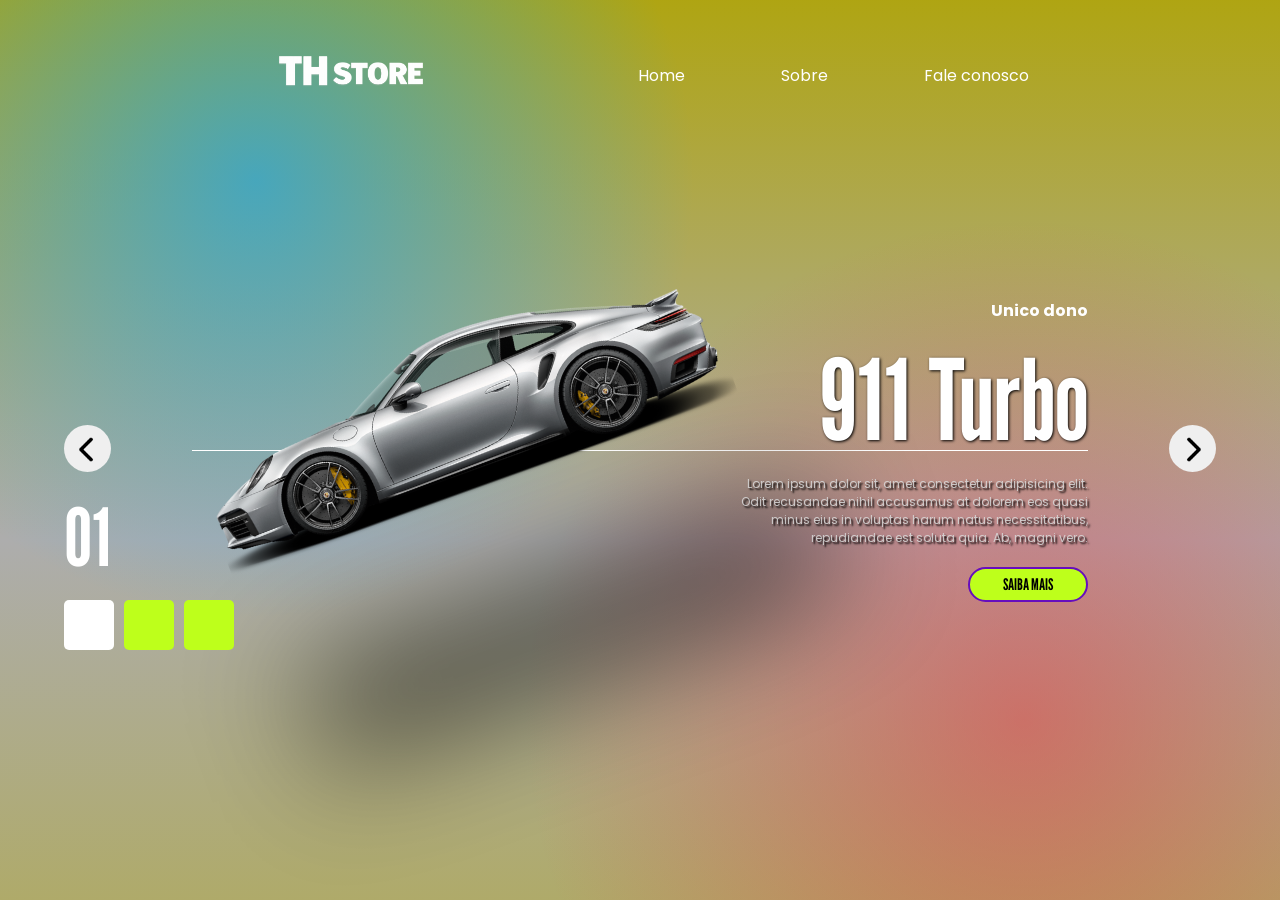
<file: index.html>
<!DOCTYPE html>
<html lang="pt-BR">

<head>
    <meta charset="UTF-8">
    <meta name="viewport" content="width=device-width, initial-scale=1.0">
    <title>Home</title>
    <link rel="stylesheet" href="style/index.css">
    <link rel="preconnect" href="https://fonts.googleapis.com">
    <link rel="preconnect" href="https://fonts.gstatic.com" crossorigin>
    <link
        href="https://fonts.googleapis.com/css2?family=Poppins:ital,wght@0,100;0,200;0,300;0,400;0,500;0,600;0,700;0,800;0,900;1,100;1,200;1,300;1,400;1,500;1,600;1,700;1,800;1,900&display=swap"
        rel="stylesheet">
    <link rel="preconnect" href="https://fonts.googleapis.com">
    <link rel="preconnect" href="https://fonts.gstatic.com" crossorigin>
    <link
        href="https://fonts.googleapis.com/css2?family=League+Gothic&family=Poppins:ital,wght@0,100;0,200;0,300;0,400;0,500;0,600;0,700;0,800;0,900;1,100;1,200;1,300;1,400;1,500;1,600;1,700;1,800;1,900&display=swap"
        rel="stylesheet">
</head>

<body>
    <header>
        <img src="style/img/logo.png" alt="Logo fp">
        <nav>
            <ul>
                <li><a href="index.html">Home</a></li>
                <li><a href="pages/about.html">Sobre</a></li>
                <li><a href="#">Fale conosco</a></li>
            </ul>
        </nav>
    </header>
    <section class="container bg1">
        <div class="list">
            <div class="item active">
                <div class="car-img">
                    <img src="style/img/1.png" alt="Imagem carro">
                </div>
                <div class="content">
                    <p class="car-information">
                        Unico dono
                    </p>
                    <h2>
                        911 Turbo
                    </h2>
                    <p class="description">
                        Lorem ipsum dolor sit, amet consectetur adipisicing elit. Odit recusandae nihil accusamus at
                        dolorem eos quasi minus eius in voluptas harum natus necessitatibus, repudiandae est soluta
                        quia. Ab, magni vero.
                    </p>
                    <button onclick="document.getElementById('mod1').showModal()" id="saiba1" class="information">Saiba Mais</button>
                </div>
            </div>

            <div class="item">
                <div class="car-img">
                    <img src="style/img/2.png" alt="Imagem carro">
                </div>

                <div class="content">
                    <p class="car-information">
                        Unico dono
                    </p>
                    <h2>
                        Ferrari
                    </h2>
                    <p class="description">
                        Lorem ipsum dolor sit, amet consectetur adipisicing elit. Odit recusandae nihil accusamus at
                        dolorem eos quasi minus eius in voluptas harum natus necessitatibus, repudiandae est soluta
                        quia. Ab, magni vero.
                    </p>
                    <button onclick="document.getElementById('mod2').showModal()" id="saiba2" class="information">Saiba Mais</button>
                </div>
            </div>
            <div class="item">
                <div class="car-img">
                    <img src="style/img/3.png" alt="Imagem carro">
                </div>
                <div class="content">
                    <p class="car-information">
                        Unico dono
                    </p>
                    <h2>
                        Lamborghini
                    </h2>
                    <p class="description">
                        Lorem ipsum dolor sit, amet consectetur adipisicing elit. Odit recusandae nihil accusamus at
                        dolorem eos quasi minus eius in voluptas harum natus necessitatibus, repudiandae est soluta
                        quia. Ab, magni vero.
                    </p>
                    <button onclick="document.getElementById('mod3').showModal()" id="saiba3" class="information">Saiba Mais</button>
                </div>
            </div>


        </div>
        <div class="arrows">
            <button id="prev"><img src="style/img/arrow.png" alt="seta-esquerda"></button>
            <button id="next"><img src="style/img/arrow.png" alt="seta-direita"></button>
        </div>

        <div class="indicators">
            <div class="number">01</div>
            <ul>
                <li class="active"></li>
                <li></li>
                <li></li>
            </ul>
        </div>
        </div>
    </section>
    <dialog id="mod1" class="mod">
        <h1>SAIBA MAIS</h1>
        <p>O Porsche 911 Turbo acelera de 0 a 100 km/h em menos de 3 segundos, desempenho comparável ao de muitos supercarros e até alguns hipercarros. Mesmo assim, ele continua oferecendo conforto e praticidade para o uso no dia a dia, uma combinação que tornou o 911 Turbo uma verdadeira referência entre os esportivos..</p>
       <button type="button" onclick="this.closest('dialog').close()">&times;</button>
    </dialog>
    <dialog id="mod2" class="mod">
        <h1>SAIBA MAIS</h1>
        <p>A Ferrari foi fundada em 1947 por Enzo Ferrari e se tornou uma das marcas mais prestigiadas do mundo automotivo. Além de produzir superesportivos de alto desempenho, a marca possui uma forte ligação com o automobilismo, especialmente a Fórmula 1, onde é a equipe mais tradicional e uma das mais vitoriosas da história. Cada Ferrari combina engenharia de ponta, design italiano e exclusividade, tornando seus modelos verdadeiros ícones sobre rodas..</p>
        <button onclick="document.getElementById('mod2').close()">&times;</button>
    </dialog>
    <dialog id="mod3" class="mod">
        <h1>SAIBA MAIS</h1>
        <p>A Lamborghini nasceu em 1963, criada por Ferruccio Lamborghini após uma rivalidade com Enzo Ferrari. Conta a história que, insatisfeito com a embreagem de sua Ferrari, Ferruccio sugeriu melhorias a Enzo e recebeu uma resposta pouco amistosa. Como resultado, decidiu construir seus próprios carros esportivos. Desde então, a Lamborghini se destacou por seus motores V10 e V12, design extremamente agressivo e desempenho capaz de rivalizar com os maiores supercarros do mundo..</p>
        <button onclick="document.getElementById('mod3').close()">&times;</button>
    </dialog>

    <script src="scripts.js"></script>
    
</body>

</html>
</file>
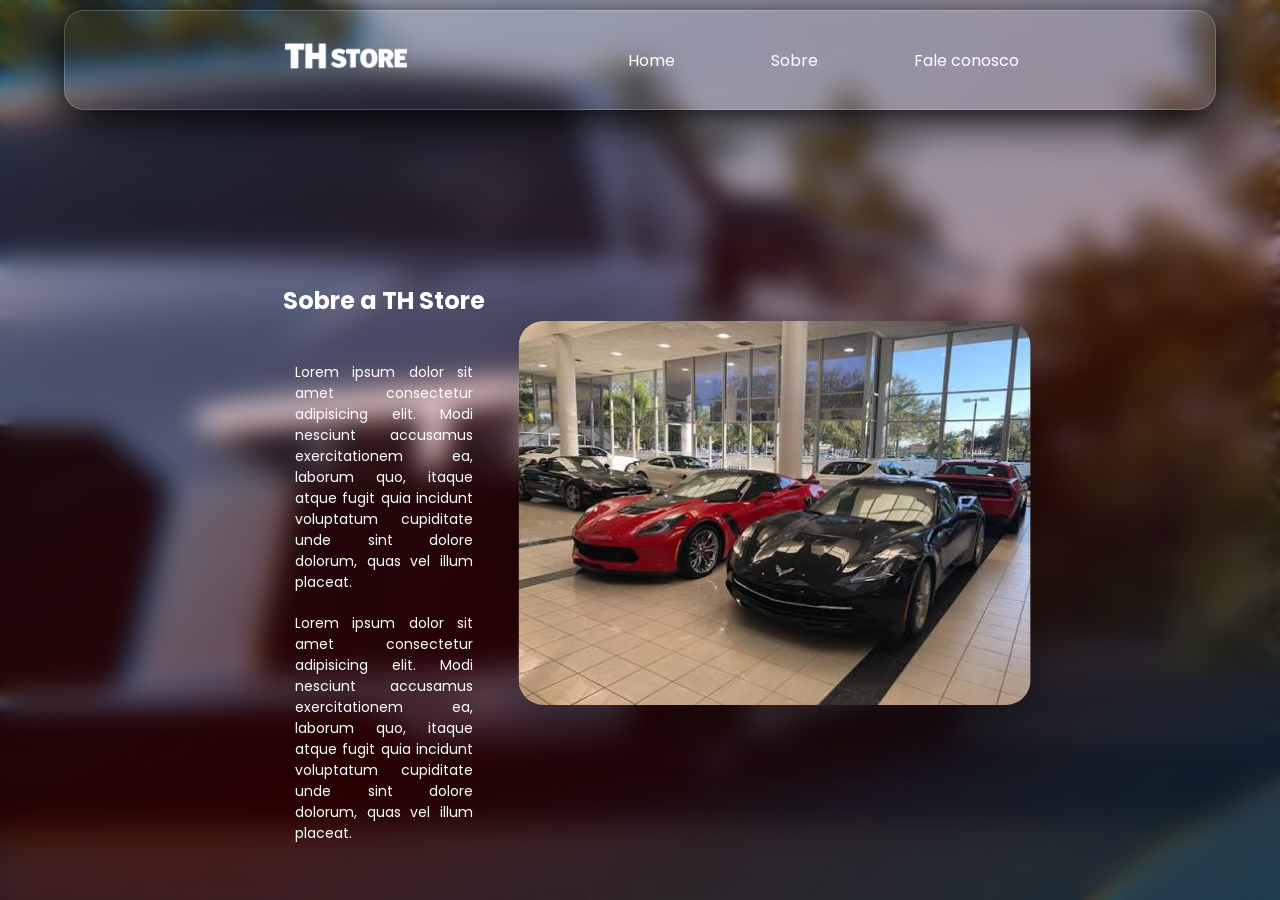
<file: pages/about.html>
<!DOCTYPE html>
<html lang="pt-BR">
<head>
    <meta charset="UTF-8">
    <meta name="viewport" content="width=device-width, initial-scale=1.0">
    <title>Sobre</title>
    <link rel="stylesheet" href="../style/about.css">
    <link rel="preconnect" href="https://fonts.googleapis.com">
    <link rel="preconnect" href="https://fonts.gstatic.com" crossorigin>
    <link
        href="https://fonts.googleapis.com/css2?family=Poppins:ital,wght@0,100;0,200;0,300;0,400;0,500;0,600;0,700;0,800;0,900;1,100;1,200;1,300;1,400;1,500;1,600;1,700;1,800;1,900&display=swap"
        rel="stylesheet">
</head>
<body>
    <header>
        <img src="../style/img/logo.png" alt="Logo fp">
        <nav >
            <ul>
                <li><a href="../index.html">Home</a></li>
                <li><a href="about.html">Sobre</a></li>
                <li><a href="#">Fale conosco</a></li>
            </ul>
        </nav>
    </header>
    
    <section>
        <div class="container">
            <div class="about"> 
                <h2>Sobre a TH Store</h2>
                <p>Lorem ipsum dolor sit amet consectetur adipisicing elit. Modi nesciunt accusamus exercitationem ea, laborum quo, itaque atque fugit quia incidunt voluptatum cupiditate unde sint dolore dolorum, quas vel illum placeat.</p>
                <p>Lorem ipsum dolor sit amet consectetur adipisicing elit. Modi nesciunt accusamus exercitationem ea, laborum quo, itaque atque fugit quia incidunt voluptatum cupiditate unde sint dolore dolorum, quas vel illum placeat.</p>
            </div>
            <div class="img">
                <img src="../style/img/store.jpg" alt="">
            </div>
        </div>

    </section>
</body>
</html>
</file>
<file: style/index.css>
*{
    margin: 0;
    padding: 0;
    box-sizing:border-box;
    list-style: none;
    font-family: "Poppins", sans-serif;
    text-decoration: none;
    color: inherit;

}

body{
    background-color: #000;
    color: #fff;
    font-size: 16px;
    overflow: hidden;
    
}

header {
    position: fixed;
    top: clamp(1px, 5vh, 50px);
    left: 50%;
    transform: translate(-50%, -30%);

    width: min(1200px, 90%);
    padding: 10px 0;

    display: flex;
    justify-content: space-evenly;
    align-items: center;

    z-index: 1;

    text-decoration: none;
    color: white;
    
    
}

header img{
        width: 200px;
}

header nav ul{
    display: flex;

    justify-content: flex-end;
    gap: 6rem;
        text-decoration: none;
    color: white;

}

header nav ul li a{
    display: inline-block;
    transition: color 0.3s, transform 0.3s;
    pointer-events: auto;
    
}

header nav ul li a:hover{
    color: #ddff1b;
    transform: scale(1.10);

    
}

section{
    transition: background .4s ease;

    height: 100vh;
    position: relative;
}

section.bg1{
    background: 
    radial-gradient(circle at 20% 20%, rgba(12, 166, 255, 0.637), transparent 35%),
    radial-gradient(circle at 80% 80%, rgba(234, 51, 66, 0.486), transparent 40%),
    linear-gradient(
        180deg,
        #fff01baf 0%,
        #adadad 60%,
        #fff89aaf 100%
    );

}

section.bg2{

    background: 
    radial-gradient(circle at 20% 20%, rgba(12, 206, 255, 0.637), transparent 35%),
    radial-gradient(circle at 80% 80%, rgba(234, 51, 179, 0.486), transparent 40%),
    linear-gradient(
        180deg,
        #2D7ED0 0%,
        #adadad 60%,
        #22B5AA 100%
    );
}

section.bg3{
    background: 
    radial-gradient(circle at 20% 20%, rgba(198, 12, 255, 0.637), transparent 35%),
    radial-gradient(circle at 80% 80%, rgba(72, 234, 51, 0.678), transparent 40%),
    linear-gradient(
        180deg,
        #9EA4CA 0%,
        #adadad 60%,
        #91C9DE 100%
    );
}

section .arrows{
    width: 90vw;
    position: absolute;
    top: 50%;
    left: 50%;
    transform: translate(-50%, -25px);
    display: flex;
    justify-content: space-between;
    z-index: 1;
}

section .arrows button{
    top: 60%;
    width: 47px;
    height: 47px;
    border-radius: 50%;
    border: none;
    cursor: pointer;
    transition: 0.3s;
}


section .arrows button:first-child img {
    transform: scaleX(-1);
}

section .arrows button:hover{

    transform: scale(1.30);
    background-color: #beff1b;

}

section .arrows button img{
    width: 25px;
    margin-top: 7px;
}

section .list{
    width: 70%;
    height: 100%;
    margin: auto;
    position: relative;

}

section .list .item{
    position: absolute;
    inset: 0;
}

section .list .item .car-img{
    position: absolute;

    top: 35%;
    transform: translate(-50%);
    width: 60%;
}

section .list .item .car-img::before{
    content: '';
    position: absolute;
    background-color: #000;
    width: 100%;
    height: 100px;
    top: 140%;
    left: 30px;
    border: 50%;
    filter: blur(60px);
    opacity: 60%;

}

section .list .item .car-img img{
    width: 100%;
    transform: rotate(0deg);
}

section .list .item .content{
    position: absolute;
    right: 0px;
    width: 40%;
    height: 100%;
    display: flex;
    flex-direction: column;
    justify-content: center;
    align-items: end;
    gap: 20px;
}


section .list .item .content .car-information{
    font-weight: bold ;

  
}
section .list .item .content h2{
    font-size: clamp(5rem, 9vw, 7rem);
    line-height: 1em;
    font-family: "League Gothic", sans-serif;
}
section .list .item .content .description{
    color: #d9d9d9d9;
    font-size: 12px;
    text-align: right;
    max-width: 400px;
}
section .list .item .content .information{
    cursor: pointer;
    font-size: 16px;
    border-radius: 30px;
    height: 35px;
    width: 120px;
    text-transform: uppercase;
    border: 2px solid #660ebd;
    background-color: #beff1b;
    color: black;
    font-weight: bold;
    font-family: "League Gothic", sans-serif;
    transition-delay: 0s;
    transition: 0.3s;
}

section .list .item .content .information:hover{
    transition-delay: 0s;
    color: rgb(0, 0, 0);
    transform: scale(1.2);
}

section .list::before{
    content: '';
    position: absolute;
    height: 200px;
    width: 100%;
    top: 50%;
    border-top: 1px solid white;
}

section .indicators{
    position: absolute;
    top: 50%;
    left: 50%;
    transform: translateX(-50%);
    height: 200px;
    width: 90vw;
    display: flex;
    flex-direction: column;
    justify-content: end;
    gap: 15px;
    pointer-events: none;
}

section .indicators .number{
    font-size: 5em;
    font-family: "League Gothic", sans-serif;
}
section .indicators ul{
    display: flex;
    gap: 10px;
}
section .indicators ul li{
    width: 50px;
    height: 50px;
    background-color: #beff1b;
    border-radius: 5px;
    transition: 0.5s;
    pointer-events: auto;
}

section .indicators ul .active{
    background-color: white;
}

section .list{
    --calculation: 1;
}

section .list .item{
    transform: translateX(calc(100vw * var(--calculation)));
    transition: 0.5s;
    opacity: 0;
}

section .list .item .car-img{
    transform: rotate(0);
    transition: 0.5s;
    transition-delay: 0.3s;
    opacity: 0.2;
}


section .list .item .content,
section .list .item .car-information,
section .list .item h2,
section .list .item .description,
section .list .item .information {
    transform: translateX(calc(-200px * var(--calculation)));
    transition: 0.7s;
    transition-delay: 0.3s;
    opacity: 0;
}

section .list .item .content h2{
    transition-delay: 0.5s;
    text-shadow: 1px 1px 3px black;
}
section .list .item .content .description{
    transition-delay: 0.7s;
    text-shadow: 2px 2px 2px black;
}

section .list .item .content .information{
    transition-delay: 0.9s;
}

section .list .item.active {
    transform: translateX(0);
    transition: 0.5s;
    opacity: 1;
}
section .list .item.active .content,
section .list .item.active .car-information,
section .list .item.active h2,
section .list .item.active .description,
section .list .item.active .information {
    transform: translateX(0);
    opacity: 1;

}

section .list .item.active .car-img{
    transform: rotate(-20deg);
    opacity: 1;
}

dialog{
    position: fixed;
    top: 50%;
    left: 50%;
    text-align: justify;
    transform: translate(-50%, -50%);
    border: none;
    background: transparent;
    font-family: "League Gothic", sans-serif;
    color: rgb(0, 0, 0);
    font-size: 13px;
    width: min(90vw, 420px);
    background: linear-gradient(135deg, #8ad4ff 0%, #e6e6e6 50%, #ff8484 100%);
    border-radius: 19px;
    padding: 30px;
    box-shadow: 10px 10px 45px black;
}

dialog::backdrop{
    backdrop-filter: blur(3px);
    background: rgba(0, 0, 0, 0.596);

}

dialog h1{
    text-shadow: 7px 7px 15px rgba(0, 0, 0, 0.527);
    padding: 15px;
    text-align: center;   
}

dialog button{
    position: absolute;
    top: 10px;
    right: 15px;
    background: transparent;
    border: none;
    font-size: 30px;
    cursor: pointer;
    color: rgb(0, 0, 0);
    transition: color 0.3s, transform 0.3s;
}

dialog button:hover{
    color: rgb(255, 255, 255);
    transform: scale(1.3);
}
</file>
<file: style/about.css>
*{
    margin: 0;
    padding: 0;
    box-sizing:border-box;
    list-style: none;
    font-family: "Poppins", sans-serif;
    text-decoration: none;
    color: inherit;
}

body{
    background:linear-gradient(
        150deg,
        #9ea4ca18 0%,
        #ff000028 60%,
        #00bbff1f 100%), url(img/wallp.avif);
    background-size: cover;
    backdrop-filter: blur(13px);
    color: white;
    font-size: 16px;
    overflow: hidden;
    
}

header {
    position: fixed;
    top: 10px;
    left: 50%;
    transform: translateX(-50%);

    width: min(1200px, 90%);
    height: 100px;

    display: flex;
    justify-content: space-evenly;
    align-items: center;
    z-index: 2;

    background:rgba(255,255,255,.00) ;
    backdrop-filter: blur(20px);
    -webkit-backdrop-filter: blur(20px);
    border-radius: 20px;
    border: 1px solid rgba(255,255,255,.2);
    box-shadow: 0 10px 40px rgba(0,0,0,20);
}

header img{
        width: 170px;
}

header nav ul{
    display: flex;
    justify-content: flex-end;
    gap: 6rem;  
}

header nav ul li a{
    display: inline-block;
    transition: transform 0.3s;
}

header nav ul li a:hover{
    color: rgba(0, 0, 0, 0.489);
    transform: scale(1.15);
}

section{
    height: 100vh;
    position: relative;   
}

section .container{
    display: flex;
    line-height: 1.5;
    position: absolute;
    top: 50%;
    left: 50%;
    transform: translate(-50%, -30%);
    min-width: 730px;
}

section .container .about h2{

    text-align: center;
}

section .container .about p{
    transform: translateY(10%);
    text-align: justify;
    font-size: 14px;
    margin: 20px;
}

section .container .img img{
    display: flex;
    width: clamp(200px, 40vw, 50vw);
    height: auto;
    transform: translate(5% , 10%);
    border-radius: 25px;
    box-shadow: 0 20px 50px rgba(0,0,0,.35);
}
</file>
